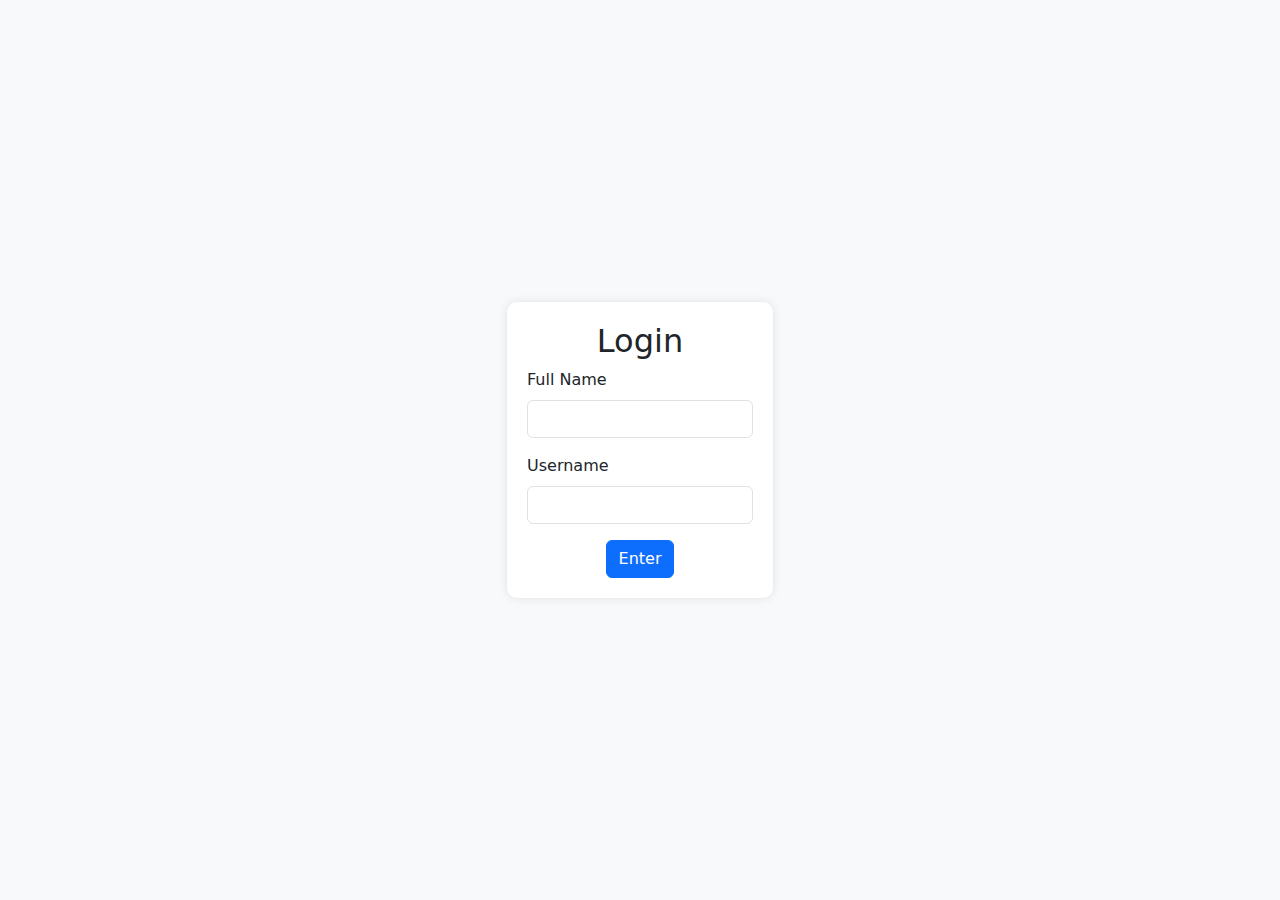
<file: Writing_Alignment/templates/login.html>
<!DOCTYPE html>
<html lang="en">
<head>
    <meta charset="UTF-8">
    <meta name="viewport" content="width=device-width, initial-scale=1.0">
    <title>Login</title>
    <link href="https://cdn.jsdelivr.net/npm/bootstrap@5.1.3/dist/css/bootstrap.min.css" rel="stylesheet">
    <style>
        body, html {
            height: 100%;
            margin: 0;
            display: flex;
            justify-content: center;
            align-items: center;
            background-color: #f8f9fa;
        }
        .login-container {
            width: 100%;
            max-width: 400px;
            padding: 20px;
            box-shadow: 0 0 10px rgba(0, 0, 0, 0.1);
            border-radius: 10px;
            background-color: #fff;
        }
    </style>
</head>
<body>
    <div class="login-container">
        <h2 class="text-center">Login</h2>
        <form id="loginForm" action="/login" method="POST">
            <div class="mb-3">
                <label for="fullName" class="form-label">Full Name</label>
                <input type="text" class="form-control" id="fullName" name="fullName" required>
            </div>
            <div class="mb-3">
                <label for="userName" class="form-label">Username</label>
                <input type="text" class="form-control" id="userName" name="userName" required>
            </div>
            <div class="text-center">
                <button type="submit" class="btn btn-primary">Enter</button>
            </div>
        </form>
    </div>

    <script src="https://code.jquery.com/jquery-3.6.0.min.js"></script>
    <script src="https://cdn.jsdelivr.net/npm/bootstrap@5.1.3/dist/js/bootstrap.bundle.min.js"></script>
</body>
</html>
</file>
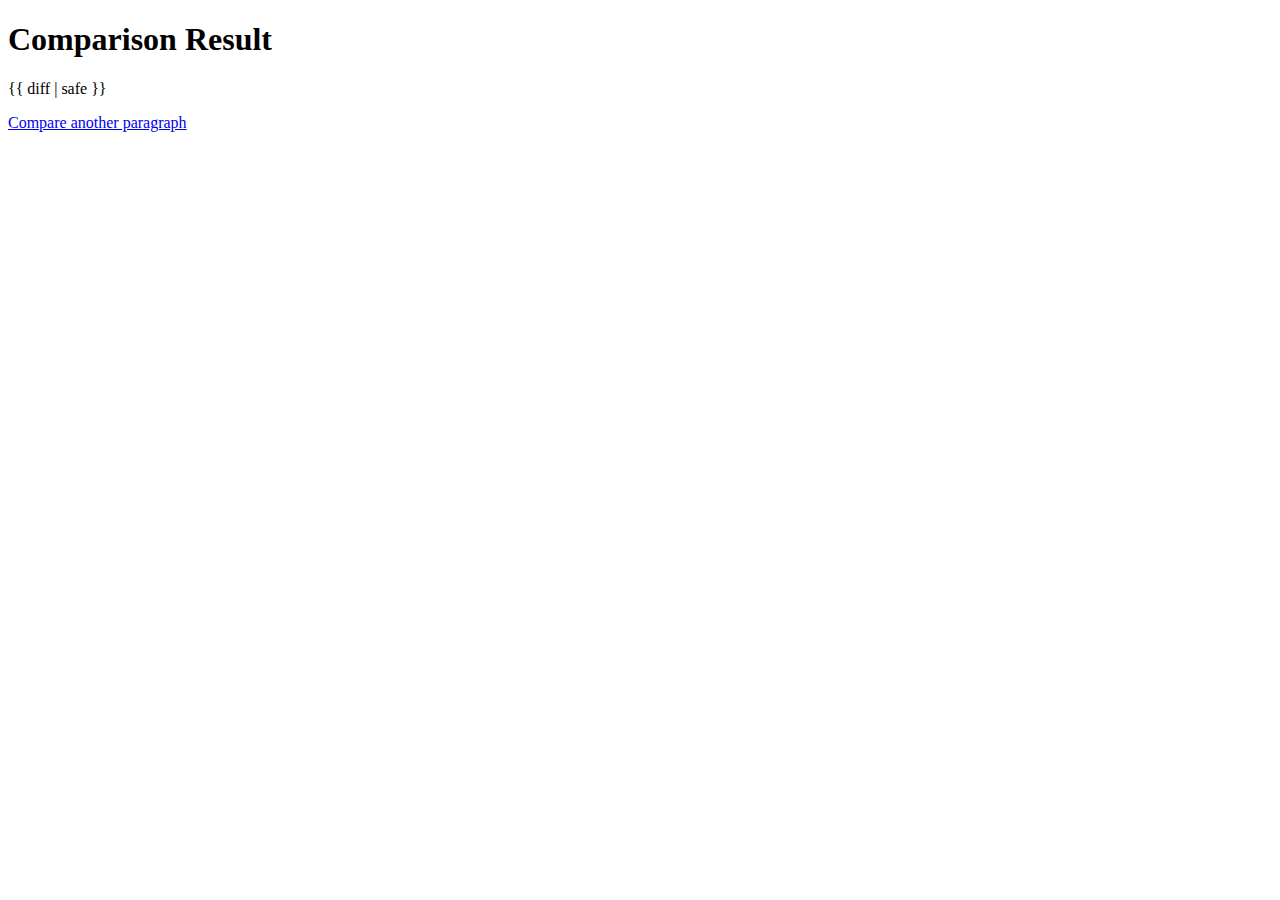
<file: Writing_Alignment/templates/result.html>
<!DOCTYPE html>
<html lang="en">
<head>
    <meta charset="UTF-8">
    <meta name="viewport" content="width=device-width, initial-scale=1.0">
    <title>Comparison Result</title>
</head>
<body>
    <h1>Comparison Result</h1>
    <p>{{ diff | safe }}</p>
    <a href="/visualize_edits">Compare another paragraph</a>
</body>
</html>
</file>
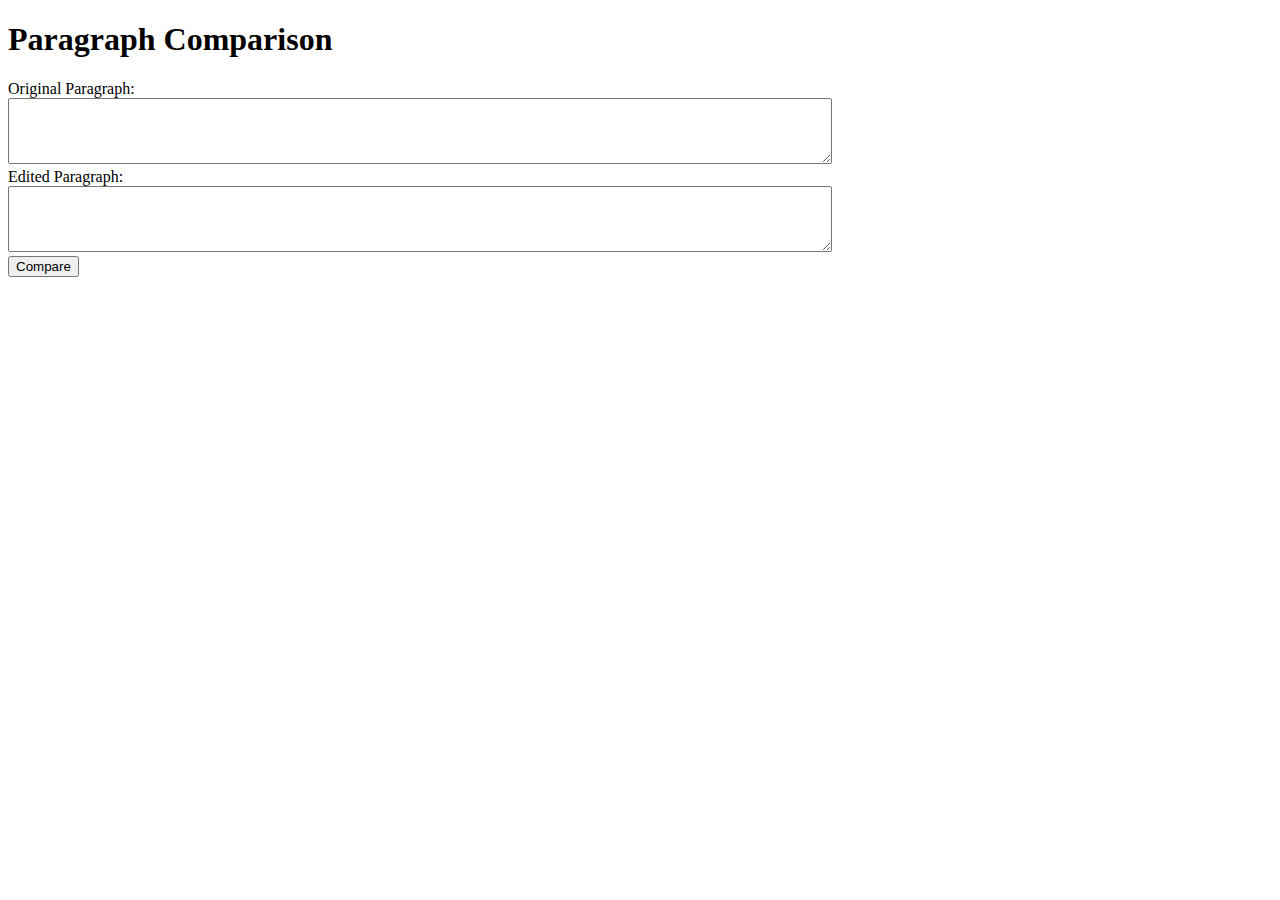
<file: Writing_Alignment/templates/visualize.html>
<!DOCTYPE html>
<html lang="en">
<head>
    <meta charset="UTF-8">
    <meta name="viewport" content="width=device-width, initial-scale=1.0">
    <title>Paragraph Comparison</title>
</head>
<body>
    <h1>Paragraph Comparison</h1>
    <form method="POST">
        <label for="old_paragraph">Original Paragraph:</label><br>
        <textarea name="old_paragraph" rows="4" cols="100" required></textarea><br>
        <label for="new_paragraph">Edited Paragraph:</label><br>
        <textarea name="new_paragraph" rows="4" cols="100" required></textarea><br>
        <input type="submit" value="Compare">
    </form>
</body>
</html>
</file>
